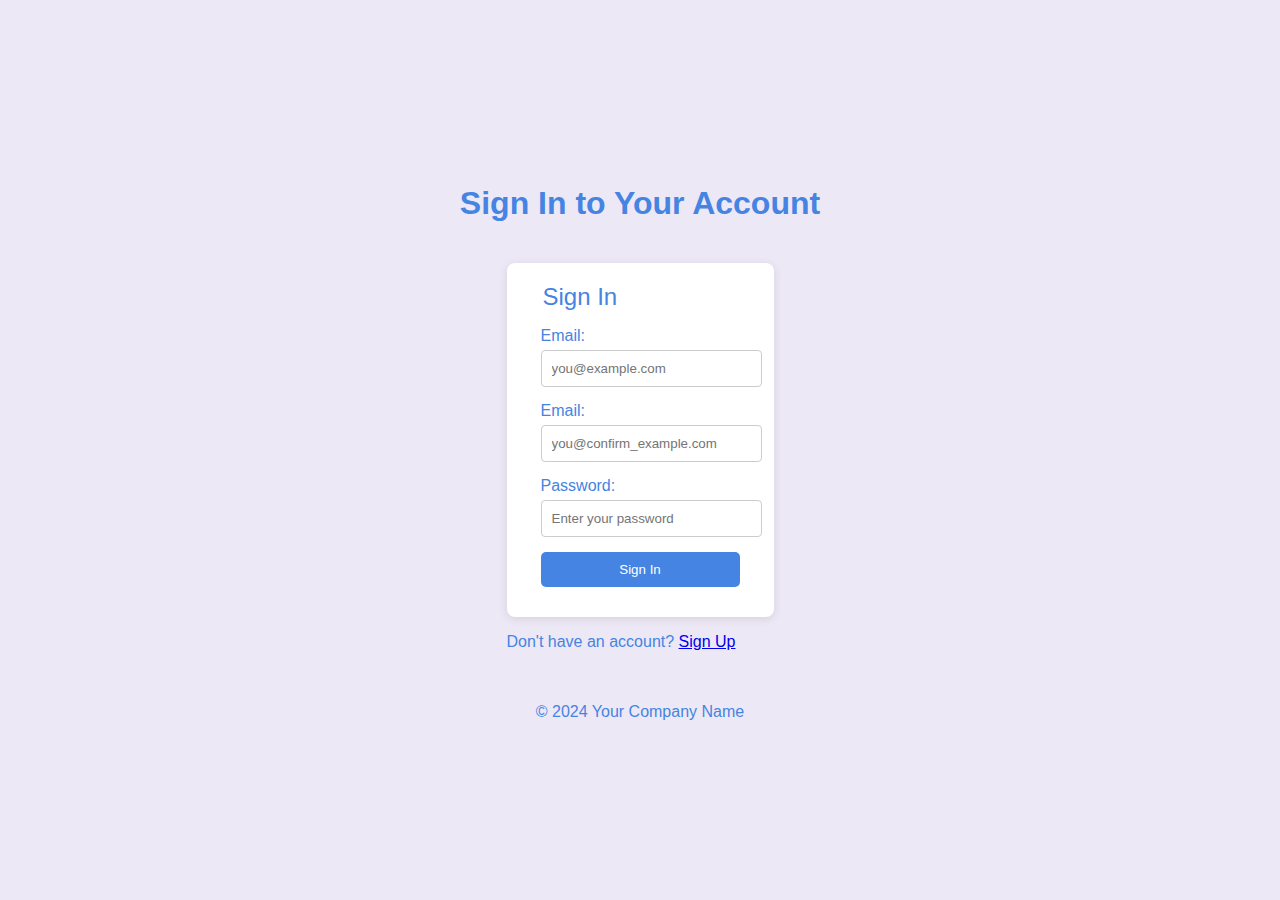
<file: sign_in.html>
<!DOCTYPE html>
<html lang="en">
<head>
    <meta charset="UTF-8">
    <meta name="viewport" content="width=device-width, initial-scale=1.0">
    <meta name="author" content="Your Name">
    <title>Sign In</title>
    <link rel="stylesheet" href="sign_in.css"> <!-- Link to your CSS file -->
</head>
<body>
    <header>
        <h1>Sign In to Your Account</h1>
    </header>
    
    <main>
        <form action="https://httpbin.org/post" method="POST" onsubmit="return validateForm()">
            <fieldset>
                <legend>Sign In</legend>
                <div>
                    <label for="email">Email:</label>
                    <input type="email" name="email" id="email" placeholder="you@example.com" required>
                </div>
                <div>
                    <label for="confirm_email">Email:</label>
                    <input type="confirm_email" name="confirm_email" id="confirm_email" placeholder="you@confirm_example.com" required>
                </div>
                <div>
                    <label for="password">Password:</label>
                    <input type="password" name="password" id="password" placeholder="Enter your password" required>
                </div>
                <button type="submit">Sign In</button>
            </fieldset>
        </form>
        <p>Don't have an account? <a href="signup.html">Sign Up</a></p>
    </main>

    <footer>
        <p>&copy; 2024 Your Company Name</p>
    </footer>

    <script>
        function validateForm() {
            const email = document.getElementById('email').value;
            const password = document.getElementById('password').value;
            if (!email || !password) {
                alert('Please fill out both fields.');
                return false; // Prevent form submission
            }
            return true; // Allow form submission
        }
    </script>
</body>
</html>
</file>
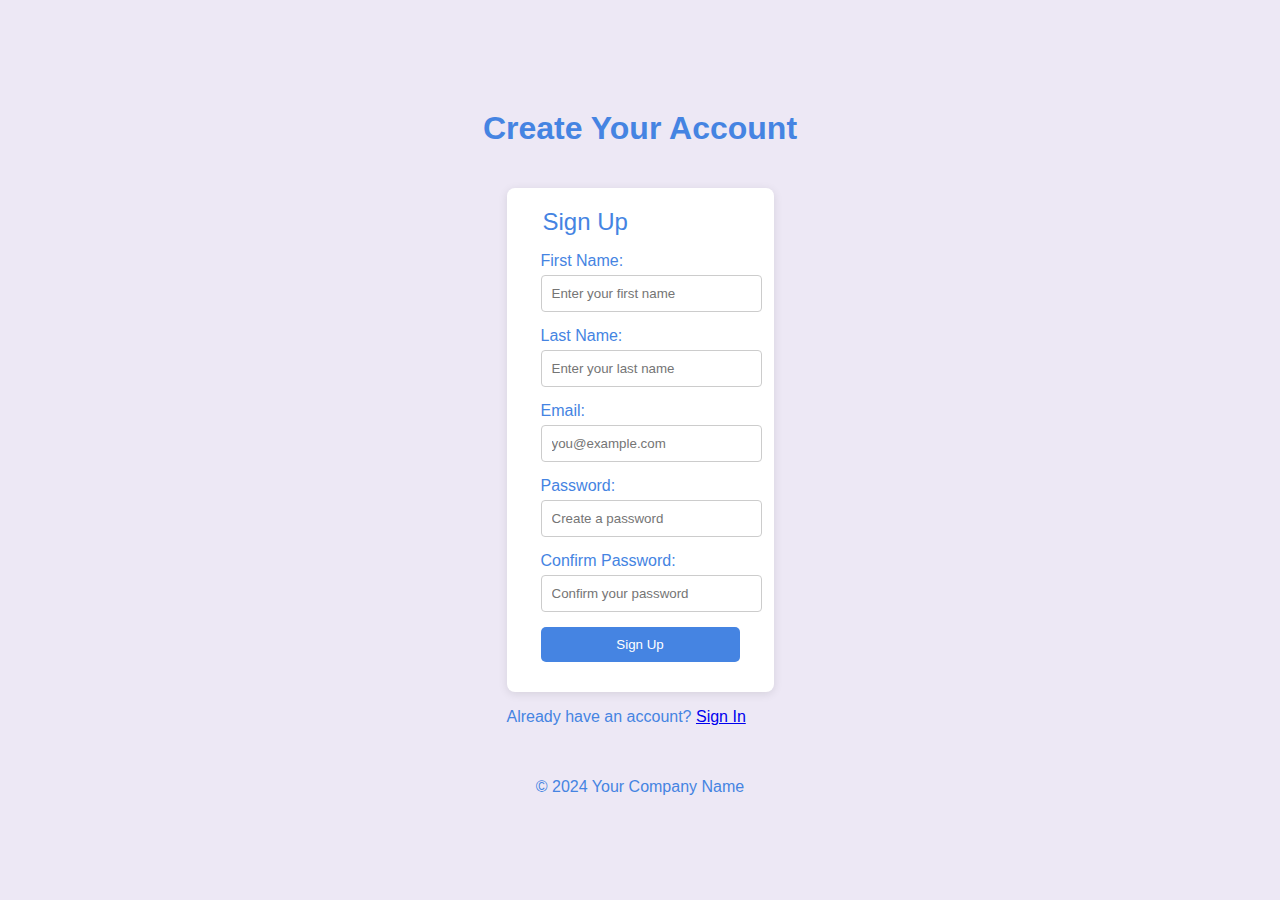
<file: signup.html>
<!DOCTYPE html>
<html lang="en">
<head>
    <meta charset="UTF-8">
    <meta name="viewport" content="width=device-width, initial-scale=1.0">
    <meta name="author" content="Your Name">
    <title>Sign Up</title>
    <link rel="stylesheet" href="signup.css"> <!-- Link to your CSS file -->
</head>
<body>
    <header>
        <h1>Create Your Account</h1>
    </header>
    
    <main>
        <form action="https://httpbin.org/post" method="POST" onsubmit="return validateForm()">
            <fieldset>
                <legend>Sign Up</legend>
                <div>
                    <label for="firstName">First Name:</label>
                    <input type="text" name="firstName" id="firstName" placeholder="Enter your first name" required>
                </div>
                <div>
                    <label for="lastName">Last Name:</label>
                    <input type="text" name="lastName" id="lastName" placeholder="Enter your last name" required>
                </div>
                <div>
                    <label for="email">Email:</label>
                    <input type="email" name="email" id="email" placeholder="you@example.com" required>
                </div>
                <div>
                    <label for="password">Password:</label>
                    <input type="password" name="password" id="password" placeholder="Create a password" required>
                </div>
                <div>
                    <label for="confirmPassword">Confirm Password:</label>
                    <input type="password" name="confirmPassword" id="confirmPassword" placeholder="Confirm your password" required>
                </div>
                <button type="submit">Sign Up</button>
            </fieldset>
        </form>
        <p>Already have an account? <a href="sign_in.html">Sign In</a></p>
    </main>

    <footer>
        <p>&copy; 2024 Your Company Name</p>
    </footer>

    <script>
        function validateForm() {
            const password = document.getElementById('password').value;
            const confirmPassword = document.getElementById('confirmPassword').value;
            if (password !== confirmPassword) {
                alert('Passwords do not match. Please try again.');
                return false; // Prevent form submission
            }
            return true; // Allow form submission
        }
    </script>
</body>
</html>
</file>
<file: sign_in.css>
body {
    font-family: Arial, sans-serif;
    background-color: #EDE8F5;
    color: rgb(69, 132, 226);
    display: flex;
    flex-direction: column;
    align-items: center;
    justify-content: center;
    height: 100vh;
    margin: 0;
}

header {
    margin-bottom: 20px;
}

form {
    background-color: white;
    padding: 20px;
    border-radius: 8px;
    box-shadow: 0 2px 10px rgba(0, 0, 0, 0.1);
}

fieldset {
    border: none;
}

legend {
    font-size: 1.5em;
    margin-bottom: 10px;
}

div {
    margin-bottom: 15px;
}

label {
    display: block;
    margin-bottom: 5px;
}

input {
    width: 100%;
    padding: 10px;
    border: 1px solid #ccc;
    border-radius: 4px;
}

button {
    background-color: rgb(69, 132, 226);
    color: white;
    border: none;
    padding: 10px;
    border-radius: 5px;
    cursor: pointer;
    width: 100%;
}

button:hover {
    background-color: rgb(49, 112, 206);
}

footer {
    margin-top: 20px;
}
</file>
<file: signup.css>
body {
    font-family: Arial, sans-serif;
    background-color: #EDE8F5;
    color: rgb(69, 132, 226);
    display: flex;
    flex-direction: column;
    align-items: center;
    justify-content: center;
    height: 100vh;
    margin: 0;
}

header {
    margin-bottom: 20px;
}

form {
    background-color: white;
    padding: 20px;
    border-radius: 8px;
    box-shadow: 0 2px 10px rgba(0, 0, 0, 0.1);
}

fieldset {
    border: none;
}

legend {
    font-size: 1.5em;
    margin-bottom: 10px;
}

div {
    margin-bottom: 15px;
}

label {
    display: block;
    margin-bottom: 5px;
}

input {
    width: 100%;
    padding: 10px;
    border: 1px solid #ccc;
    border-radius: 4px;
}

button {
    background-color: rgb(69, 132, 226);
    color: white;
    border: none;
    padding: 10px;
    border-radius: 5px;
    cursor: pointer;
    width: 100%;
}

button:hover {
    background-color: rgb(49, 112, 206);
}

footer {
    margin-top: 20px;
}
</file>
